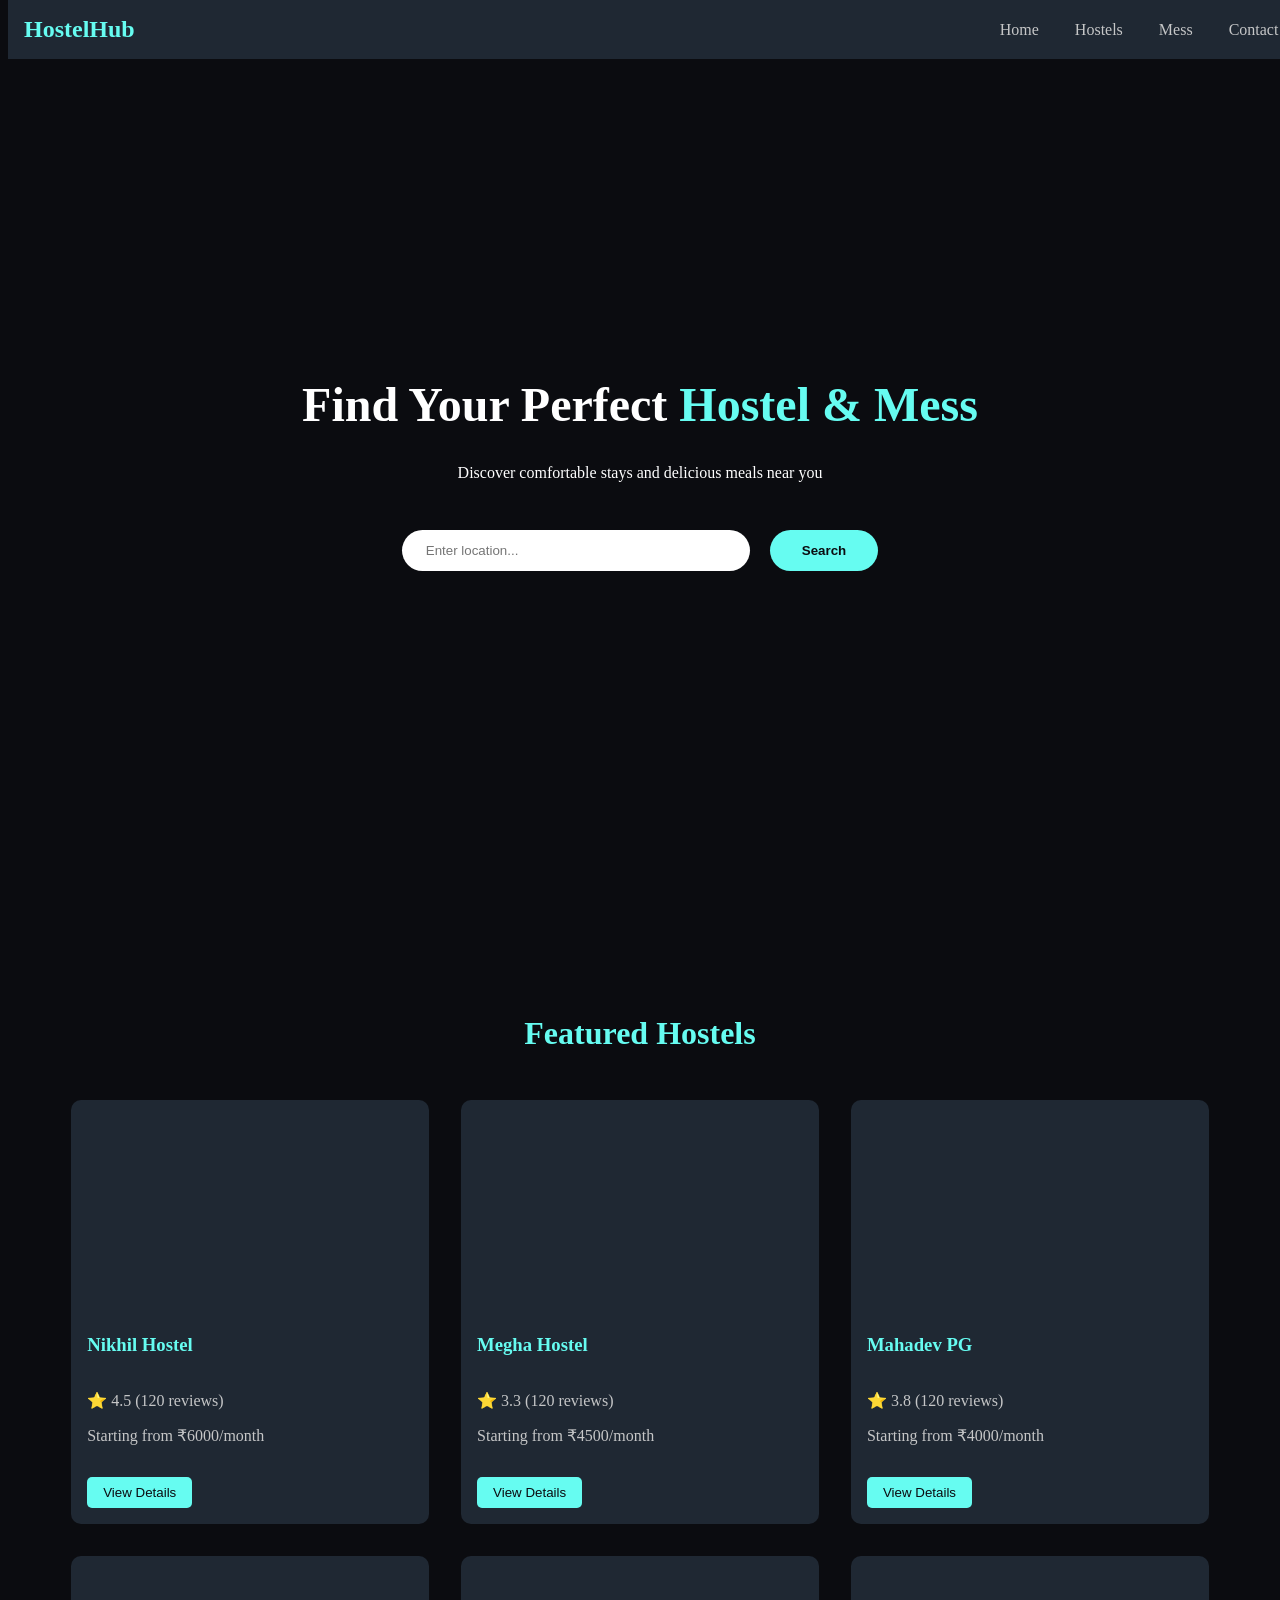
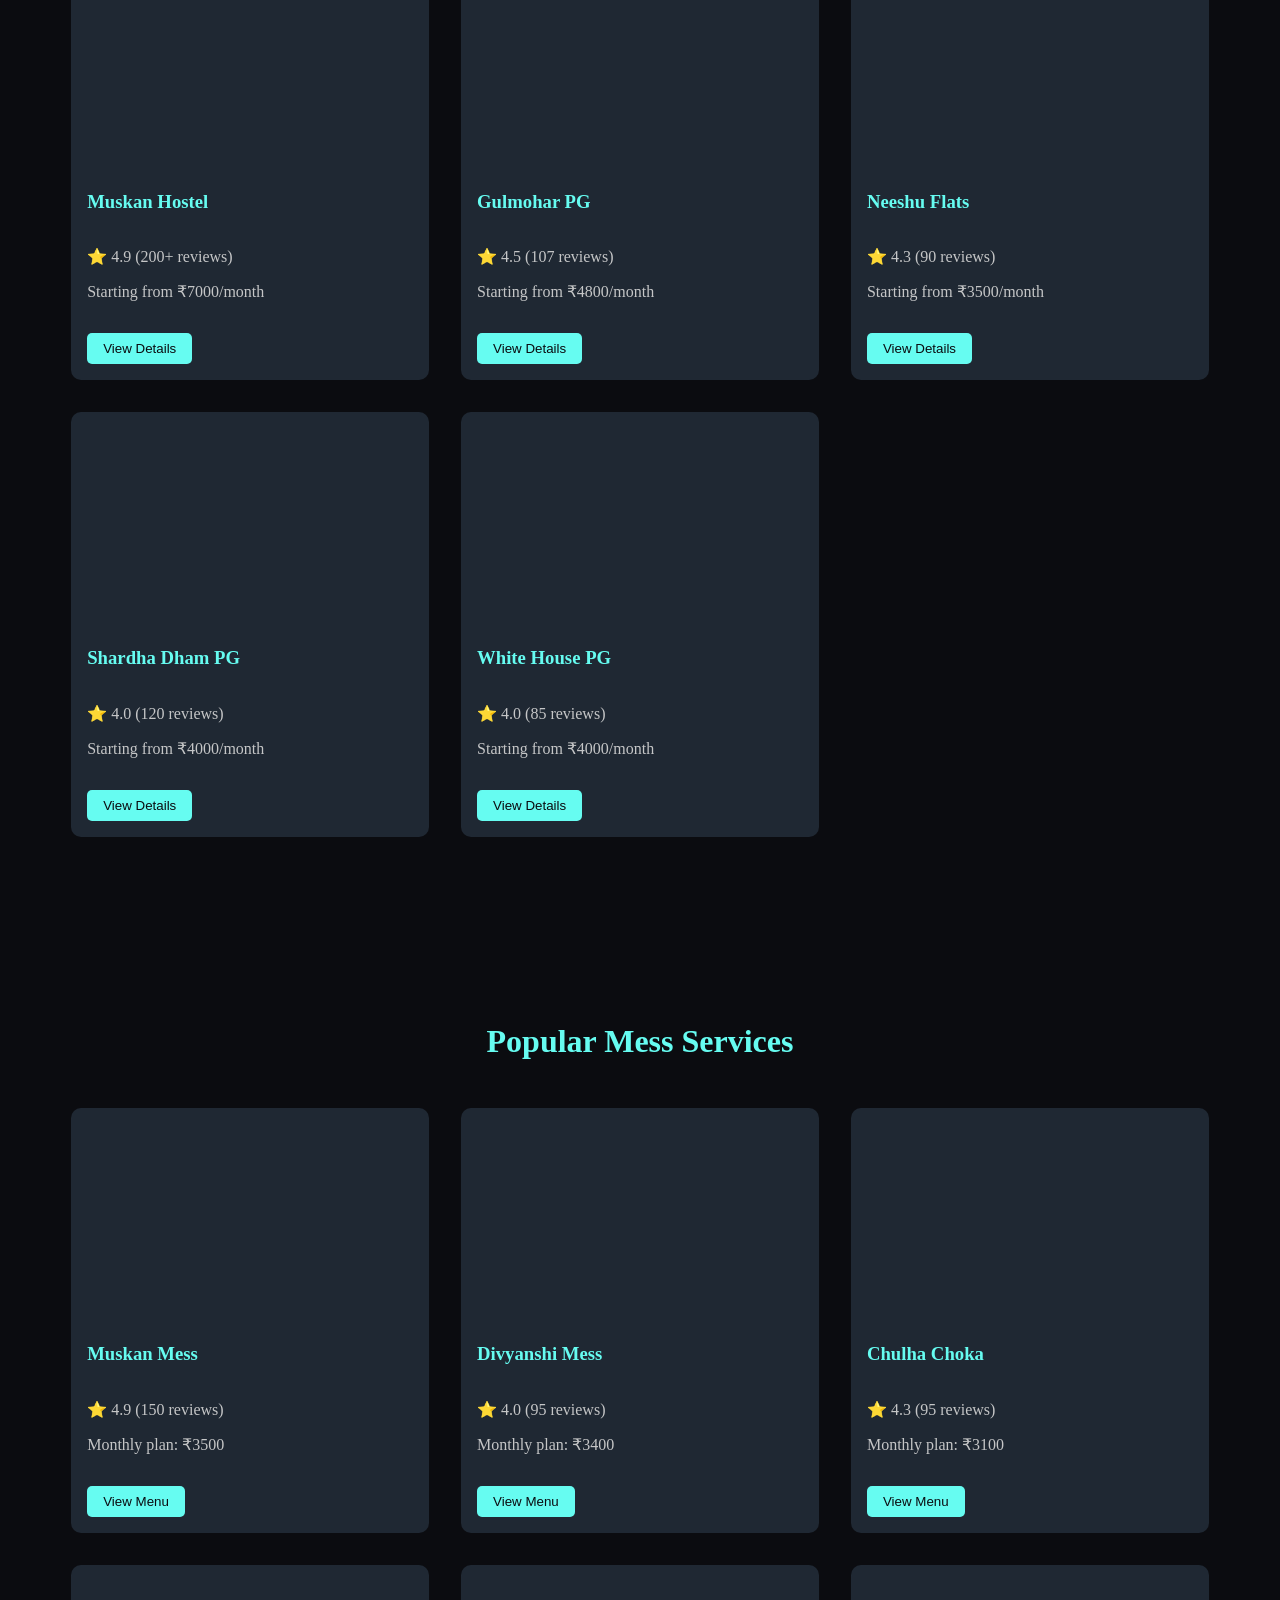
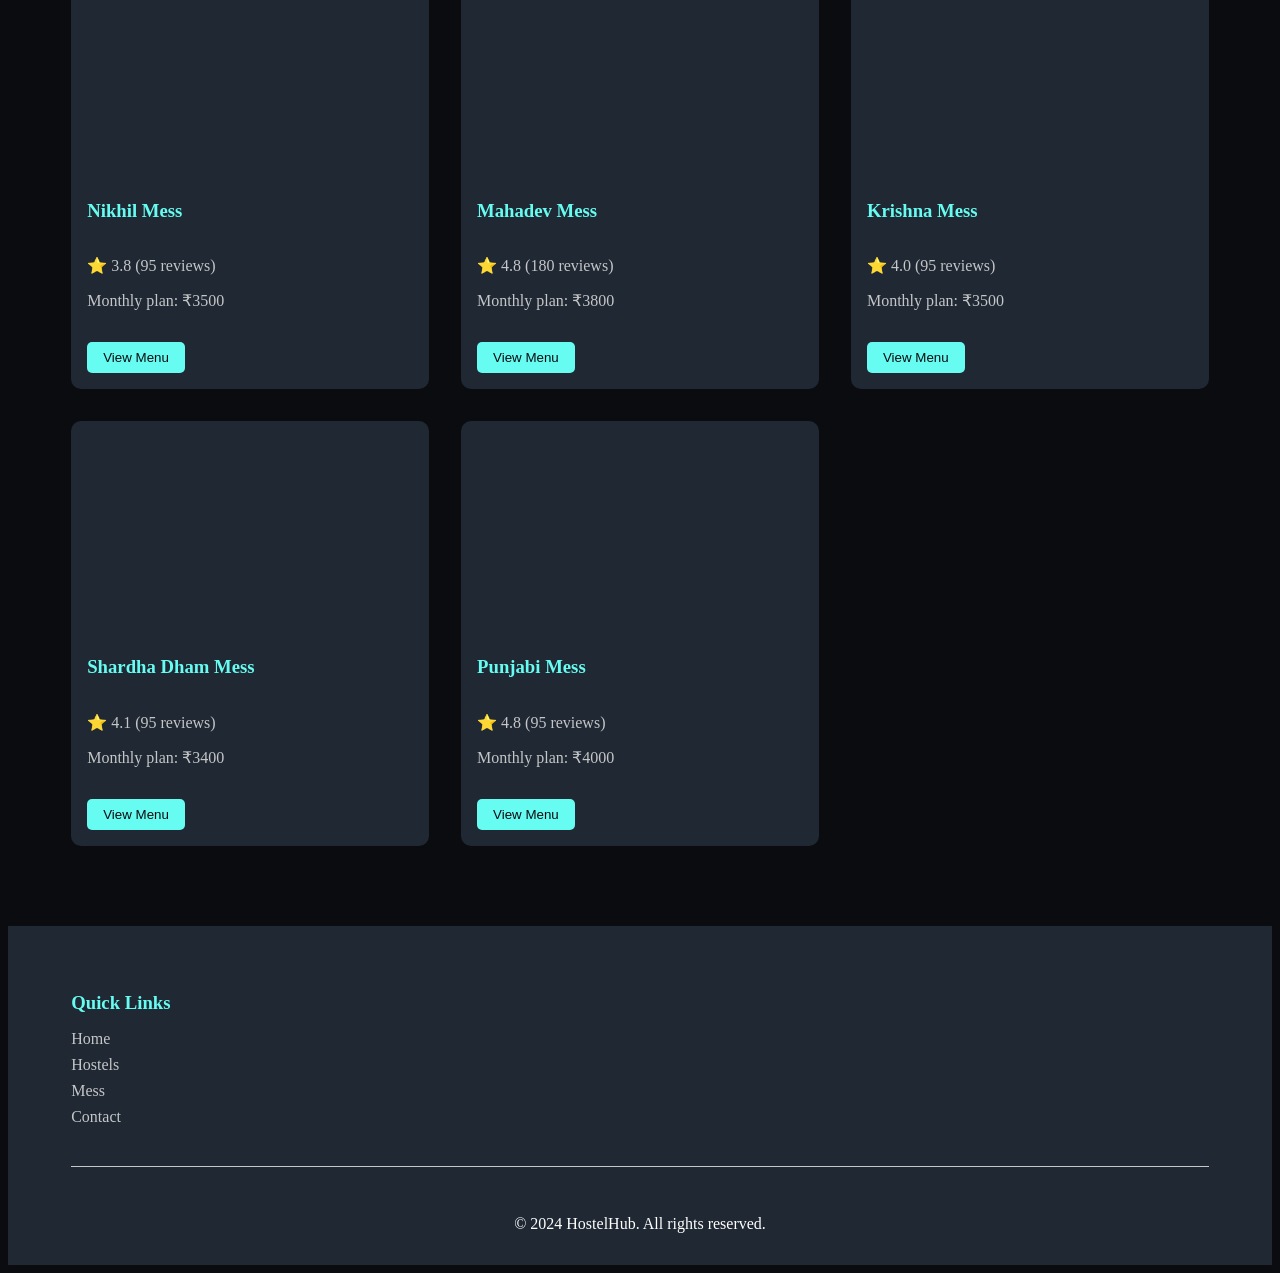
<file: index.html>
<!DOCTYPE html>
<html lang="en">
<head>
    <meta charset="UTF-8">
    <meta name="viewport" content="width=device-width, initial-scale=1.0">
    <title>HostelHub - Find Your Perfect Stay</title>
    <link rel="stylesheet" href="styles.css">
</head>
<body>
    <nav>
        <div class="logo">HostelHub </div>
        <div class="nav-links">
            <a href="#home">Home</a>
            <a href="#hostels">Hostels</a>
            <a href="#mess">Mess</a>
            <a href="contact.html">Contact</a>
        </div>
    </nav>

    <header id="home">
        <h1>Find Your Perfect <span>Hostel & Mess</span></h1>
        <p>Discover comfortable stays and delicious meals near you</p>
        <div class="search-container">
            <input type="text" placeholder="Enter location...">
            <button>Search</button>
        </div>
    </header>

    <section id="hostels" class="listings">
        <h2>Featured Hostels</h2>
        <div class="cards">
            <div class="card">
                <div class="card-image"></div>
                <h3>Nikhil Hostel</h3>
                <p>⭐ 4.5 (120 reviews)</p>
                <p>Starting from ₹6000/month</p>
                <button>View Details</button>
            </div>
            <div class="card">
                <div class="card-image"></div>
                <h3>Megha Hostel</h3>
                <p>⭐ 3.3 (120 reviews)</p>
                <p>Starting from ₹4500/month</p>
                <button>View Details</button>
            </div>
            <div class="card">
                <div class="card-image"></div>
                <h3>Mahadev PG</h3>
                <p>⭐ 3.8 (120 reviews)</p>
                <p>Starting from ₹4000/month</p>
                <button>View Details</button>
            </div>
            <div class="card">
                <div class="card-image"></div>
                <h3>Muskan Hostel</h3>
                <p>⭐ 4.9 (200+ reviews)</p>
                <p>Starting from ₹7000/month</p>
                <button>View Details</button>
            </div>
            <div class="card">
                <div class="card-image"></div>
                <h3>Gulmohar PG</h3>
                <p>⭐ 4.5 (107 reviews)</p>
                <p>Starting from ₹4800/month</p>
                <button>View Details</button>
            </div>
            <div class="card">
                <div class="card-image"></div>
                <h3>Neeshu Flats</h3>
                <p>⭐ 4.3 (90 reviews)</p>
                <p>Starting from ₹3500/month</p>
                <button>View Details</button>
            </div>
            <div class="card">
                <div class="card-image"></div>
                <h3>Shardha Dham PG</h3>
                <p>⭐ 4.0 (120 reviews)</p>
                <p>Starting from ₹4000/month</p>
                <button>View Details</button>
            </div>
            <div class="card">
                <div class="card-image" ></div>
                <h3>White House PG</h3>
                <p>⭐ 4.0 (85 reviews)</p>
                <p>Starting from ₹4000/month</p>
                <button>View Details</button>
            </div>
        </div>
    </section>

    <section id="mess" class="listings">
        <h2>Popular Mess Services</h2>
        <div class="cards">
            <div class="card">
                <div class="card-image mess"></div>
                <h3>Muskan Mess</h3>
                <p>⭐ 4.9 (150 reviews)</p>
                <p>Monthly plan: ₹3500</p>
                <button>View Menu</button>
            </div>
            <div class="card">
                <div class="card-image mess"></div>
                <h3>Divyanshi Mess</h3>
                <p>⭐ 4.0 (95 reviews)</p>
                <p>Monthly plan: ₹3400</p>
                <button>View Menu</button>
            </div>
            <div class="card">
                <div class="card-image mess"></div>
                <h3>Chulha Choka</h3>
                <p>⭐ 4.3 (95 reviews)</p>
                <p>Monthly plan: ₹3100</p>
                <button>View Menu</button>
            </div>
            <div class="card">
                <div class="card-image mess"></div>
                <h3>Nikhil Mess</h3>
                <p>⭐ 3.8 (95 reviews)</p>
                <p>Monthly plan: ₹3500</p>
                <button>View Menu</button>
            </div>
            <div class="card">
                <div class="card-image mess"></div>
                <h3>Mahadev Mess</h3>
                <p>⭐ 4.8 (180 reviews)</p>
                <p>Monthly plan: ₹3800</p>
                <button>View Menu</button>
            </div>
            <div class="card">
                <div class="card-image mess"></div>
                <h3>Krishna Mess</h3>
                <p>⭐ 4.0 (95 reviews)</p>
                <p>Monthly plan: ₹3500</p>
                <button>View Menu</button>
            </div>
            <div class="card">
                <div class="card-image mess"></div>
                <h3>Shardha Dham Mess</h3>
                <p>⭐ 4.1 (95 reviews)</p>
                <p>Monthly plan: ₹3400</p>
                <button>View Menu</button>
            </div>
            <div class="card">
                <div class="card-image mess"></div>
                <h3>Punjabi Mess</h3>
                <p>⭐ 4.8 (95 reviews)</p>
                <p>Monthly plan: ₹4000</p>
                <button>View Menu</button>
            </div>
        </div>
    </section>

    <footer>
        <div class="footer-content">
            <div class="footer-section">
                <h3>Quick Links</h3>
                <a href="#home">Home</a>
                <a href="#hostels">Hostels</a>
                <a href="#mess">Mess</a>
                <a href="contact.html">Contact</a>
            </div>
        </div>
        <div class="footer-bottom">
            <p>&copy; 2024 HostelHub. All rights reserved.</p>
        </div>
    </footer>
</body>
</html>
</file>
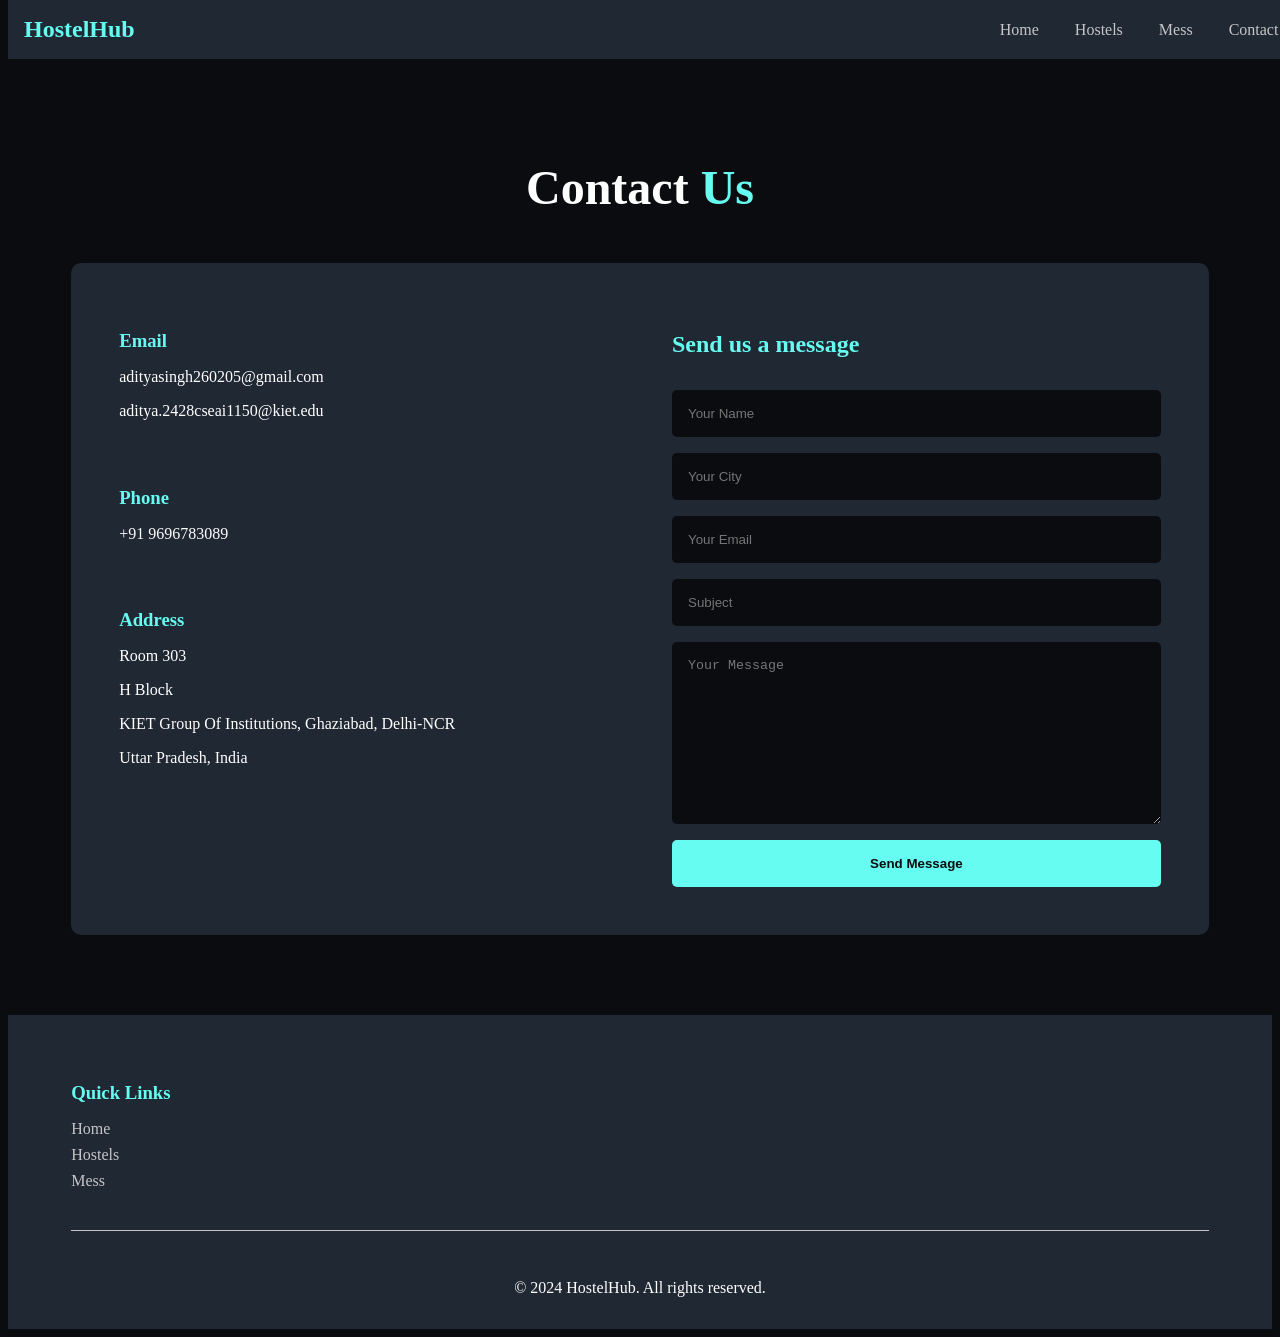
<file: contact.html>
<!DOCTYPE html>
<html lang="en">
<head>
    <meta charset="UTF-8">
    <meta name="viewport" content="width=device-width, initial-scale=1.0">
    <title>Contact Us - HostelHub</title>
    <link rel="stylesheet" href="styles.css">
</head>
<body>
    <nav>
        <div class="logo">HostelHub</div>
        <div class="nav-links">
            <a href="index.html">Home</a>
            <a href="index.html#hostels">Hostels</a>
            <a href="index.html#mess">Mess</a>
            <a href="contact.html">Contact</a>
        </div>
    </nav>

    <main class="contact-page">
        <h1>Contact <span>Us</span></h1>
        <div class="contact-container">
            <div class="contact-info">
                <div class="info-item">
                    <h3>Email</h3>
                    <p>adityasingh260205@gmail.com</p>
                    <p>aditya.2428cseai1150@kiet.edu</p>
                </div>
                <div class="info-item">
                    <h3>Phone</h3>
                    <p>+91 9696783089</p>
                </div>
                <div class="info-item">
                    <h3>Address</h3>
                    <p>Room 303</p>
                    <p>H Block</p>
                    <p>KIET Group Of Institutions, Ghaziabad, Delhi-NCR</p>
                    <p>Uttar Pradesh, India</p>
                </div>
            </div>

            <form class="contact-form">
                <h2>Send us a message</h2>
                <input type="text" placeholder="Your Name" required>
                <input type="text" placeholder="Your City" required>
                <input type="email" placeholder="Your Email" required>
                <input type="text" placeholder="Subject" required>
                <textarea placeholder="Your Message" required></textarea>
                <button type="submit">Send Message</button>
            </form>
        </div>
    </main>

    <footer>
        <div class="footer-content">
            <div class="footer-section">
                <h3>Quick Links</h3>
                <a href="index.html">Home</a>
                <a href="index.html#hostels">Hostels</a>
                <a href="index.html#mess">Mess</a>
            </div>
        </div>
        <div class="footer-bottom">
            <p>&copy; 2024 HostelHub. All rights reserved.</p>
        </div>
    </footer>
</body>
</html>
</file>
<file: styles.css>
*{
    color: white;
}
header {
    height: 100vh;
    display: flex;
    flex-direction: column;
    justify-content: center;
    align-items: center;
    text-align: center;
    padding: 0 1rem;
    background: linear-gradient(rgba(11, 12, 16, 0.8), rgba(11, 12, 16, 0.8)),
                url('https://images.unsplash.com/photo-1555854877-bab0e564b8d5?ixlib=rb-1.2.1&auto=format&fit=crop&w=1350&q=80');
    background-size: cover;
    background-position: center;
}

header h1 {
    font-size: 3rem;
    margin-bottom: 1rem;
}

header span {
    color: #66fcf1;
}

.search-container {
    margin-top: 2rem;
}

.search-container input {
    padding: 0.8rem 1.5rem;
    width: 300px;
    border: none;
    border-radius: 25px;
    margin-right: 1rem;
}

.search-container button {
    padding: 0.8rem 2rem;
    background-color: #66fcf1;
    border: none;
    border-radius: 25px;
    color: #0b0c10;
    cursor: pointer;
    font-weight: bold;
    transition: transform 0.3s;
}

.search-container button:hover {
    transform: scale(1.05);
}

nav {
    background-color: #1f2833;
    padding: 1rem;
    display: flex;
    justify-content: space-between;
    align-items: center;
    position: fixed;
    width: 98%;
    top: 0;
}

.logo {
    color: #66fcf1;
    font-size: 1.5rem;
    font-weight: bold;
}

.nav-links a {
    color: #c5c6c7;
    text-decoration: none;
    margin-left: 2rem;
    transition: color 0.3s;
}

.nav-links a:hover {
    color: #66fcf1;
}

.listings {
    padding: 5rem 5%;
}

.listings h2 {
    text-align: center;
    color: #66fcf1;
    margin-bottom: 3rem;
    font-size: 2rem;
}

.cards {
    display: grid;
    grid-template-columns: repeat(auto-fit, minmax(300px, 1fr));
    gap: 2rem;
}

.card {
    background-color: #1f2833;
    border-radius: 10px;
    overflow: hidden;
    transition: transform 0.3s;
}

.card:hover {
    transform: translateY(-10px);
}

.card-image {
    height: 200px;
    background: url('https://images.unsplash.com/photo-1555854877-bab0e564b8d5?ixlib=rb-1.2.1&auto=format&fit=crop&w=1350&q=80');
    background-size: cover;
    background-position: center;
}

.card-image.mess {
    background: url('https://images.unsplash.com/photo-1504674900247-0877df9cc836?ixlib=rb-1.2.1&auto=format&fit=crop&w=1350&q=80');
    background-size: cover;
    background-position: center;
}

.card h3 {
    padding: 1rem;
    color: #66fcf1;
}

.card p {
    padding: 0 1rem;
    margin-bottom: 1rem;
    color: #c5c6c7;
}

.card button {
    margin: 1rem;
    padding: 0.5rem 1rem;
    background-color: #66fcf1;
    border: none;
    border-radius: 5px;
    color: #0b0c10;
    cursor: pointer;
    transition: transform 0.3s;
}

.card button:hover {
    transform: scale(1.05);
}

.contact-page {
    padding: 120px 5% 5rem;
    min-height: calc(100vh - 200px);
}

.contact-page h1 {
    text-align: center;
    font-size: 3rem;
    margin-bottom: 3rem;
}

.contact-page span {
    color: #66fcf1;
}

.contact-container {
    display: grid;
    grid-template-columns: 1fr 1fr;
    gap: 4rem;
    max-width: 1200px;
    margin: 0 auto;
    background-color: #1f2833;
    padding: 3rem;
    border-radius: 10px;
}

.contact-info {
    display: flex;
    flex-direction: column;
    gap: 2rem;
}

.info-item h3 {
    color: #66fcf1;
    margin-bottom: 0.5rem;
}

.contact-form {
    display: flex;
    flex-direction: column;
    gap: 1rem;
}

.contact-form h2 {
    color: #66fcf1;
    margin-bottom: 1rem;
}

.contact-form input,
.contact-form textarea {
    padding: 1rem;
    border: none;
    border-radius: 5px;
    background-color: #0b0c10;
    color: #c5c6c7;
}

.contact-form textarea {
    min-height: 150px;
    resize: vertical;
}

.contact-form button {
    padding: 1rem;
    background-color: #66fcf1;
    border: none;
    border-radius: 5px;
    color: #0b0c10;
    font-weight: bold;
    cursor: pointer;
    transition: transform 0.3s;
}

.contact-form button:hover {
    transform: scale(1.05);
}

@media (max-width: 768px) {
    .contact-container {
        grid-template-columns: 1fr;
        gap: 2rem;
        padding: 1.5rem;
    }

    .contact-page h1 {
        font-size: 2rem;
        margin-bottom: 2rem;
    }
}

footer {
    background-color: #1f2833;
    padding: 3rem 5% 1rem;
}

.footer-content {
    display: grid;
    grid-template-columns: repeat(auto-fit, minmax(250px, 1fr));
    gap: 2rem;
    margin-bottom: 2rem;
}

.footer-section h3 {
    color: #66fcf1;
    margin-bottom: 1rem;
}

.footer-section a {
    display: block;
    color: #c5c6c7;
    text-decoration: none;
    margin-bottom: 0.5rem;
    transition: color 0.3s;
}

.footer-section a:hover {
    color: #66fcf1;
}

.footer-bottom {
    text-align: center;
    padding-top: 2rem;
    border-top: 1px solid #c5c6c7;
}


body {
    background-color: #0b0c10;
    color: #c5c6c7;
}


@media (max-width: 768px) {
    nav {
        flex-direction: column;
        padding: 1rem;
    }

    .nav-links {
        margin-top: 1rem;
    }

    .nav-links a {
        margin: 0 0.5rem;
    }

    header h1 {
        font-size: 2rem;
    }

    .search-container {
        display: flex;
        flex-direction: column;
        align-items: center;
        gap: 1rem;
    }

    .search-container input {
        width: 100%;
        max-width: 300px;
        margin-right: 0;
    }
}
</file>
